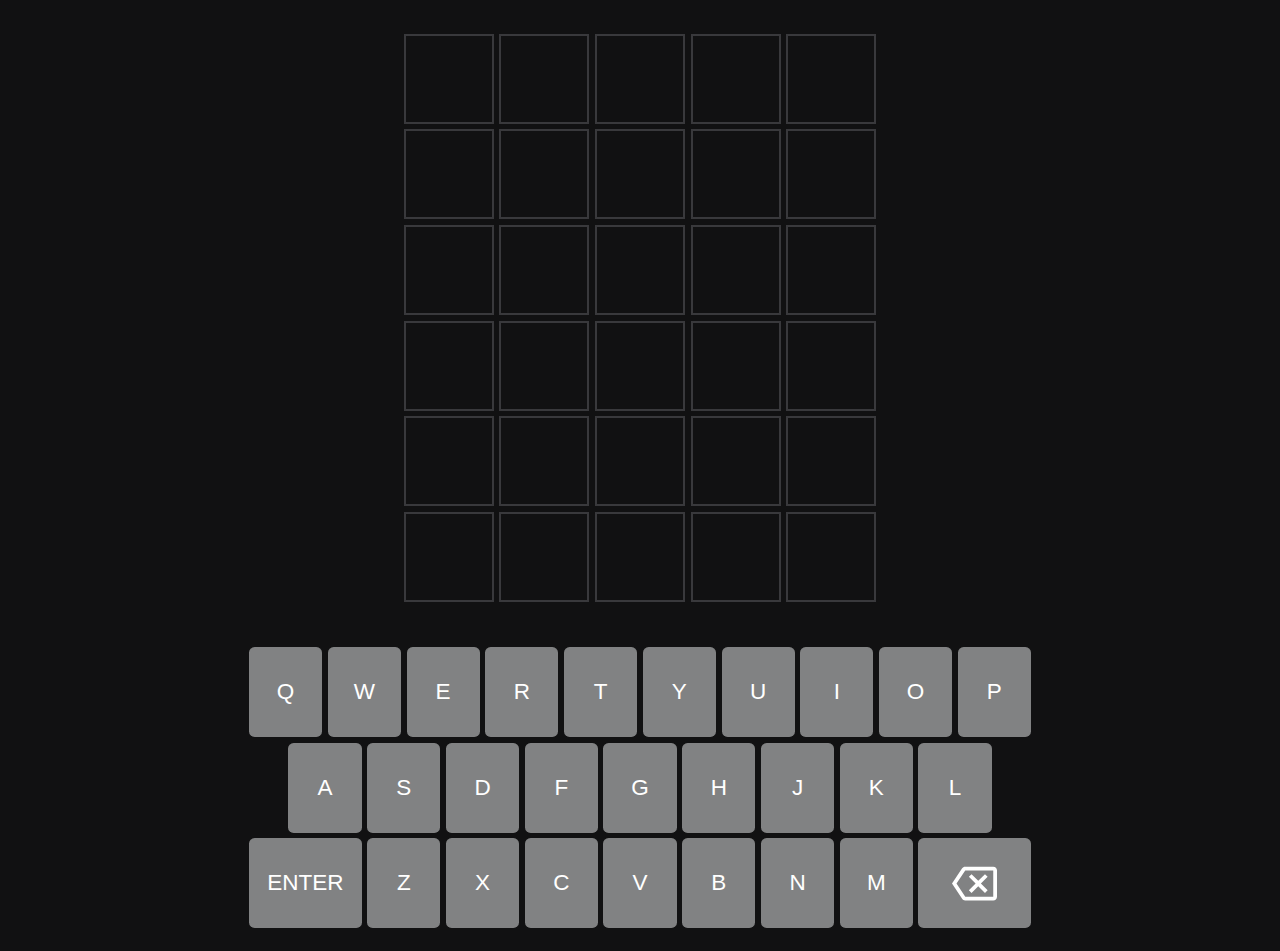
<file: index.html>
<!DOCTYPE html>
<html lang="en">
  <head>
    <meta charset="UTF-8" />
    <meta http-equiv="X-UA-Compatible" content="IE=edge" />
    <meta name="viewport" content="width=device-width, initial-scale=1.0" />
    <link rel="stylesheet" href="styles.css" />
    <title>Wordle Clone</title>
    <script src="script.js" defer></script>
  </head>
  <body>
    <div class="alert-container" data-alert-container></div>
    <div data-guess-grid class="guess-grid">
      <div class="tile"></div>
      <div class="tile"></div>
      <div class="tile"></div>
      <div class="tile"></div>
      <div class="tile"></div>
      <div class="tile"></div>
      <div class="tile"></div>
      <div class="tile"></div>
      <div class="tile"></div>
      <div class="tile"></div>
      <div class="tile"></div>
      <div class="tile"></div>
      <div class="tile"></div>
      <div class="tile"></div>
      <div class="tile"></div>
      <div class="tile"></div>
      <div class="tile"></div>
      <div class="tile"></div>
      <div class="tile"></div>
      <div class="tile"></div>
      <div class="tile"></div>
      <div class="tile"></div>
      <div class="tile"></div>
      <div class="tile"></div>
      <div class="tile"></div>
      <div class="tile"></div>
      <div class="tile"></div>
      <div class="tile"></div>
      <div class="tile"></div>
      <div class="tile"></div>
    </div>
    <div data-keyboard class="keyboard">
      <button class="key" data-key="Q">Q</button>
      <button class="key" data-key="W">W</button>
      <button class="key" data-key="E">E</button>
      <button class="key" data-key="R">R</button>
      <button class="key" data-key="T">T</button>
      <button class="key" data-key="Y">Y</button>
      <button class="key" data-key="U">U</button>
      <button class="key" data-key="I">I</button>
      <button class="key" data-key="O">O</button>
      <button class="key" data-key="P">P</button>
      <div class="space"></div>
      <button class="key" data-key="A">A</button>
      <button class="key" data-key="S">S</button>
      <button class="key" data-key="D">D</button>
      <button class="key" data-key="F">F</button>
      <button class="key" data-key="G">G</button>
      <button class="key" data-key="H">H</button>
      <button class="key" data-key="J">J</button>
      <button class="key" data-key="K">K</button>
      <button class="key" data-key="L">L</button>
      <div class="space"></div>
      <button data-enter class="key large">Enter</button>
      <button class="key" data-key="Z">Z</button>
      <button class="key" data-key="X">X</button>
      <button class="key" data-key="C">C</button>
      <button class="key" data-key="V">V</button>
      <button class="key" data-key="B">B</button>
      <button class="key" data-key="N">N</button>
      <button class="key" data-key="M">M</button>
      <button data-delete class="key large">
        <svg
          xmlns="http://www.w3.org/2000/svg"
          height="24"
          viewBox="0 0 24 24"
          width="24"
        >
          <path
            fill="var(--color-tone-1)"
            d="M22 3H7c-.69 0-1.23.35-1.59.88L0 12l5.41 8.11c.36.53.9.89 1.59.89h15c1.1 0 2-.9 2-2V5c0-1.1-.9-2-2-2zm0 16H7.07L2.4 12l4.66-7H22v14zm-11.59-2L14 13.41 17.59 17 19 15.59 15.41 12 19 8.41 17.59 7 14 10.59 10.41 7 9 8.41 12.59 12 9 15.59z"
          ></path>
        </svg>
      </button>
    </div>
  </body>
</html>
</file>
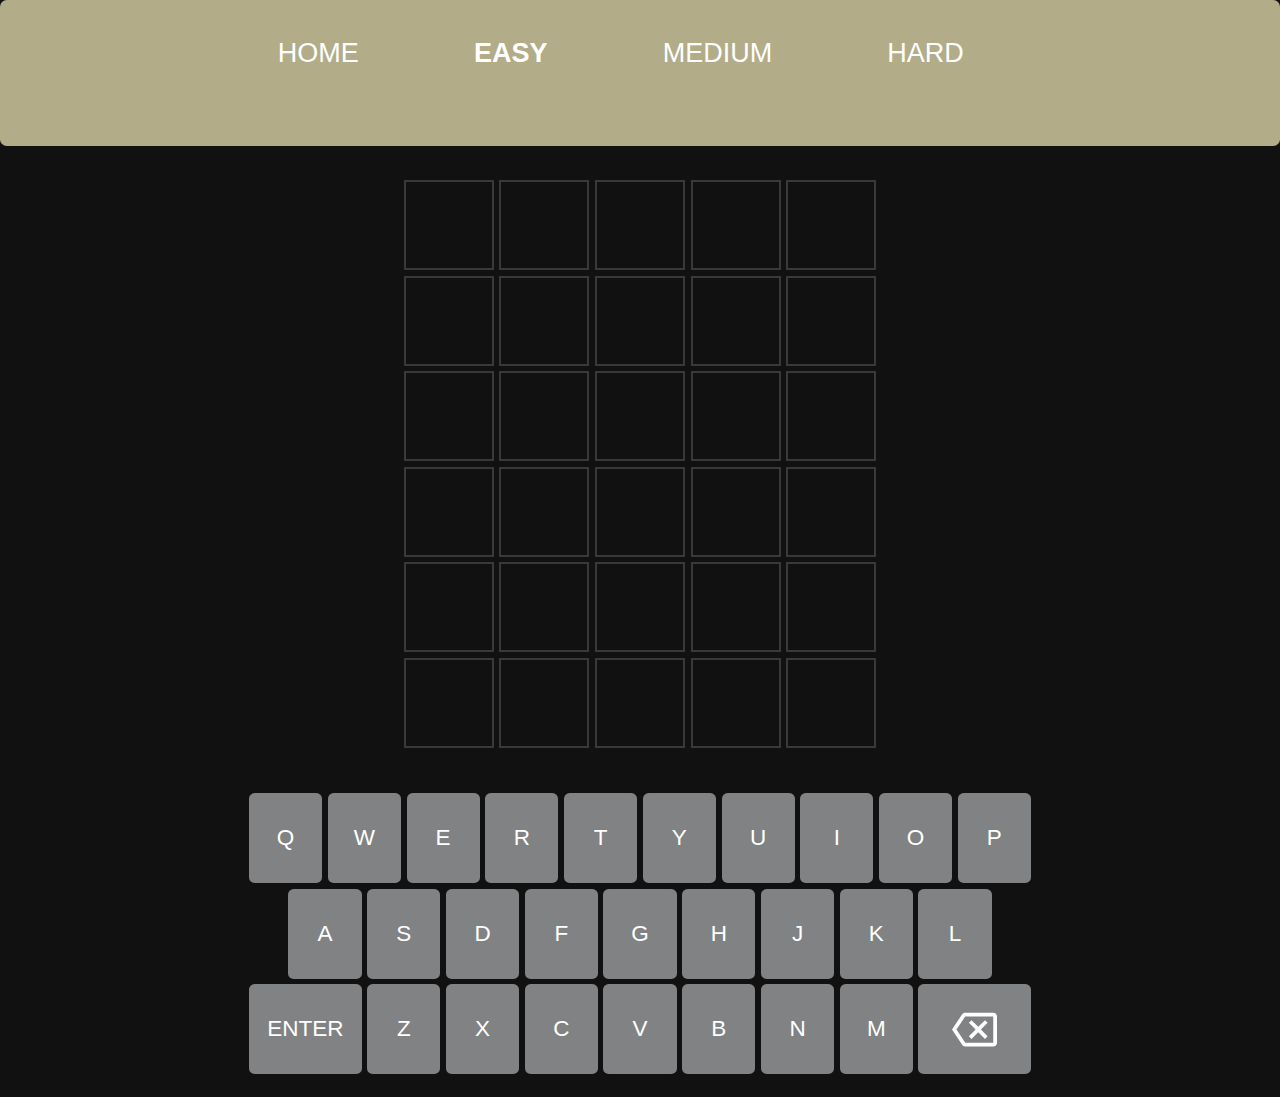
<file: easy.html>
<!DOCTYPE html>
<html lang="en">
  <head>
    <meta charset="UTF-8" />
    <meta http-equiv="X-UA-Compatible" content="IE=edge" />
    <meta name="viewport" content="width=device-width, initial-scale=1.0" />
    <link rel="stylesheet" href="styles.css" />
    <title>Happy Bday Nick</title>
    <script src="script.js" defer></script>
  </head>
  <body>
    <div title>
      <div class="topnav">
        <a href="./index.html" class="navopt">Home</a>
        <a href="./easy.html" class="navopt activenav">Easy</a>
        <a href="./medium.html" class="navopt">Medium</a>
        <a href="./hard.html" class="navopt">Hard</a>
      </div>      
    </div>
    <div class="alert-container" data-alert-container></div>
    <div data-guess-grid class="guess-grid">
      <div class="tile"></div>
      <div class="tile"></div>
      <div class="tile"></div>
      <div class="tile"></div>
      <div class="tile"></div>
      <div class="tile"></div>
      <div class="tile"></div>
      <div class="tile"></div>
      <div class="tile"></div>
      <div class="tile"></div>
      <div class="tile"></div>
      <div class="tile"></div>
      <div class="tile"></div>
      <div class="tile"></div>
      <div class="tile"></div>
      <div class="tile"></div>
      <div class="tile"></div>
      <div class="tile"></div>
      <div class="tile"></div>
      <div class="tile"></div>
      <div class="tile"></div>
      <div class="tile"></div>
      <div class="tile"></div>
      <div class="tile"></div>
      <div class="tile"></div>
      <div class="tile"></div>
      <div class="tile"></div>
      <div class="tile"></div>
      <div class="tile"></div>
      <div class="tile"></div>
    </div>
    <div data-keyboard class="keyboard">
      <button class="key" data-key="Q">Q</button>
      <button class="key" data-key="W">W</button>
      <button class="key" data-key="E">E</button>
      <button class="key" data-key="R">R</button>
      <button class="key" data-key="T">T</button>
      <button class="key" data-key="Y">Y</button>
      <button class="key" data-key="U">U</button>
      <button class="key" data-key="I">I</button>
      <button class="key" data-key="O">O</button>
      <button class="key" data-key="P">P</button>
      <div class="space"></div>
      <button class="key" data-key="A">A</button>
      <button class="key" data-key="S">S</button>
      <button class="key" data-key="D">D</button>
      <button class="key" data-key="F">F</button>
      <button class="key" data-key="G">G</button>
      <button class="key" data-key="H">H</button>
      <button class="key" data-key="J">J</button>
      <button class="key" data-key="K">K</button>
      <button class="key" data-key="L">L</button>
      <div class="space"></div>
      <button data-enter class="key large">Enter</button>
      <button class="key" data-key="Z">Z</button>
      <button class="key" data-key="X">X</button>
      <button class="key" data-key="C">C</button>
      <button class="key" data-key="V">V</button>
      <button class="key" data-key="B">B</button>
      <button class="key" data-key="N">N</button>
      <button class="key" data-key="M">M</button>
      <button data-delete class="key large">
        <svg
          xmlns="http://www.w3.org/2000/svg"
          height="24"
          viewBox="0 0 24 24"
          width="24"
        >
          <path
            fill="var(--color-tone-1)"
            d="M22 3H7c-.69 0-1.23.35-1.59.88L0 12l5.41 8.11c.36.53.9.89 1.59.89h15c1.1 0 2-.9 2-2V5c0-1.1-.9-2-2-2zm0 16H7.07L2.4 12l4.66-7H22v14zm-11.59-2L14 13.41 17.59 17 19 15.59 15.41 12 19 8.41 17.59 7 14 10.59 10.41 7 9 8.41 12.59 12 9 15.59z"
          ></path>
        </svg>
      </button>
    </div>
  </body>
</html>
</file>
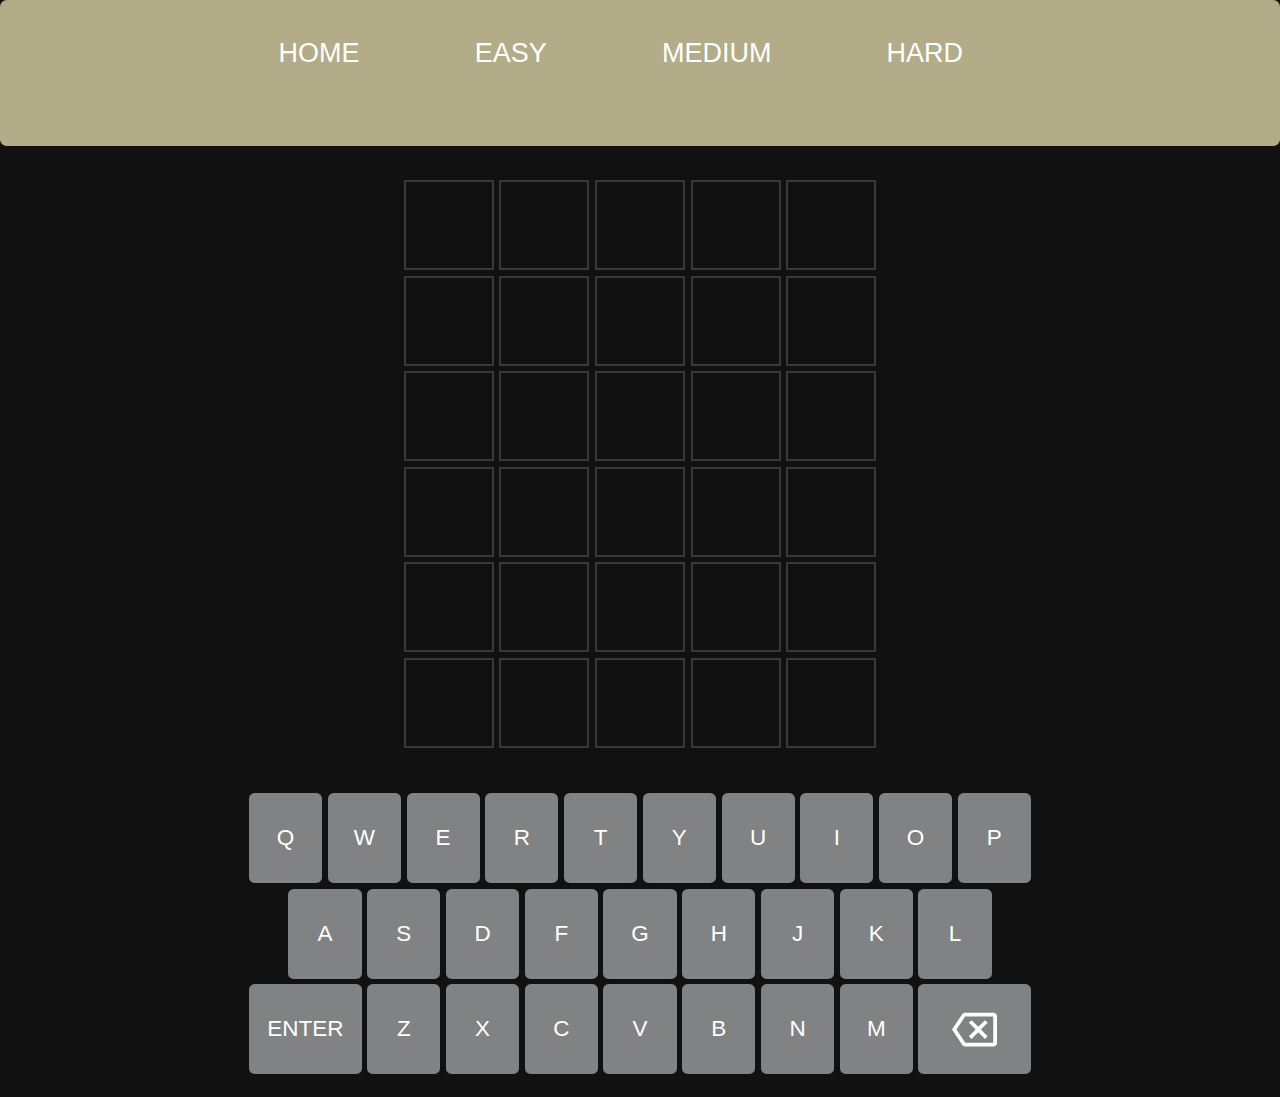
<file: hard.html>
<!DOCTYPE html>
<html lang="en">
  <head>
    <meta charset="UTF-8" />
    <meta http-equiv="X-UA-Compatible" content="IE=edge" />
    <meta name="viewport" content="width=device-width, initial-scale=1.0" />
    <link rel="stylesheet" href="styles.css" />
    <title>Happy Bday Nick</title>
    <script src="script.js" defer></script>
  </head>
  <body>
    <div title>
      <div class="topnav">
        <a href="./index.html" class="navopt">Home</a>
        <a href="./easy.html" class="navopt">Easy</a>
        <a href="./medium.html" class="navopt">Medium</a>
        <a href="./hard.html" class="navopt active">Hard</a>
      </div>      
    </div>
    <div class="alert-container" data-alert-container></div>
    <div data-guess-grid class="guess-grid">
      <div class="tile"></div>
      <div class="tile"></div>
      <div class="tile"></div>
      <div class="tile"></div>
      <div class="tile"></div>
      <div class="tile"></div>
      <div class="tile"></div>
      <div class="tile"></div>
      <div class="tile"></div>
      <div class="tile"></div>
      <div class="tile"></div>
      <div class="tile"></div>
      <div class="tile"></div>
      <div class="tile"></div>
      <div class="tile"></div>
      <div class="tile"></div>
      <div class="tile"></div>
      <div class="tile"></div>
      <div class="tile"></div>
      <div class="tile"></div>
      <div class="tile"></div>
      <div class="tile"></div>
      <div class="tile"></div>
      <div class="tile"></div>
      <div class="tile"></div>
      <div class="tile"></div>
      <div class="tile"></div>
      <div class="tile"></div>
      <div class="tile"></div>
      <div class="tile"></div>
    </div>
    <div data-keyboard class="keyboard">
      <button class="key" data-key="Q">Q</button>
      <button class="key" data-key="W">W</button>
      <button class="key" data-key="E">E</button>
      <button class="key" data-key="R">R</button>
      <button class="key" data-key="T">T</button>
      <button class="key" data-key="Y">Y</button>
      <button class="key" data-key="U">U</button>
      <button class="key" data-key="I">I</button>
      <button class="key" data-key="O">O</button>
      <button class="key" data-key="P">P</button>
      <div class="space"></div>
      <button class="key" data-key="A">A</button>
      <button class="key" data-key="S">S</button>
      <button class="key" data-key="D">D</button>
      <button class="key" data-key="F">F</button>
      <button class="key" data-key="G">G</button>
      <button class="key" data-key="H">H</button>
      <button class="key" data-key="J">J</button>
      <button class="key" data-key="K">K</button>
      <button class="key" data-key="L">L</button>
      <div class="space"></div>
      <button data-enter class="key large">Enter</button>
      <button class="key" data-key="Z">Z</button>
      <button class="key" data-key="X">X</button>
      <button class="key" data-key="C">C</button>
      <button class="key" data-key="V">V</button>
      <button class="key" data-key="B">B</button>
      <button class="key" data-key="N">N</button>
      <button class="key" data-key="M">M</button>
      <button data-delete class="key large">
        <svg
          xmlns="http://www.w3.org/2000/svg"
          height="24"
          viewBox="0 0 24 24"
          width="24"
        >
          <path
            fill="var(--color-tone-1)"
            d="M22 3H7c-.69 0-1.23.35-1.59.88L0 12l5.41 8.11c.36.53.9.89 1.59.89h15c1.1 0 2-.9 2-2V5c0-1.1-.9-2-2-2zm0 16H7.07L2.4 12l4.66-7H22v14zm-11.59-2L14 13.41 17.59 17 19 15.59 15.41 12 19 8.41 17.59 7 14 10.59 10.41 7 9 8.41 12.59 12 9 15.59z"
          ></path>
        </svg>
      </button>
    </div>
  </body>
</html>
</file>
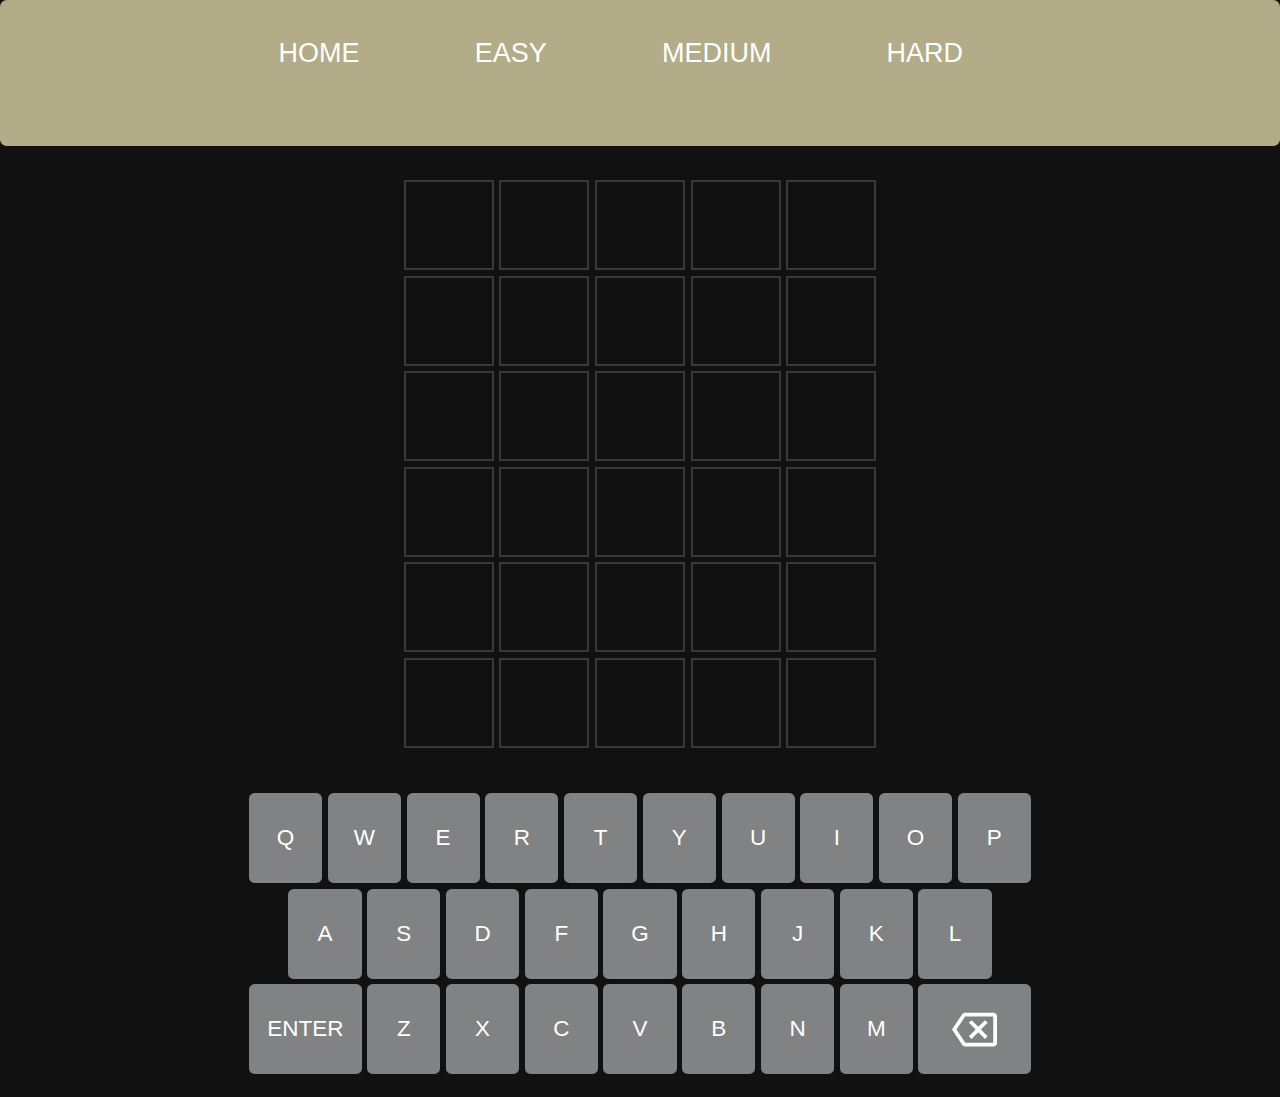
<file: medium.html>
<!DOCTYPE html>
<html lang="en">
  <head>
    <meta charset="UTF-8" />
    <meta http-equiv="X-UA-Compatible" content="IE=edge" />
    <meta name="viewport" content="width=device-width, initial-scale=1.0" />
    <link rel="stylesheet" href="styles.css" />
    <title>Happy Bday Nick</title>
    <script src="script.js" defer></script>
  </head>
  <body>
    <div title>
      <div class="topnav">
        <a href="./index.html" class="navopt">Home</a>
        <a href="./easy.html" class="navopt">Easy</a>
        <a href="./medium.html" class="navopt active">Medium</a>
        <a href="./hard.html" class="navopt">Hard</a>
      </div>      
    </div>
    <div class="alert-container" data-alert-container></div>
    <div data-guess-grid class="guess-grid">
      <div class="tile"></div>
      <div class="tile"></div>
      <div class="tile"></div>
      <div class="tile"></div>
      <div class="tile"></div>
      <div class="tile"></div>
      <div class="tile"></div>
      <div class="tile"></div>
      <div class="tile"></div>
      <div class="tile"></div>
      <div class="tile"></div>
      <div class="tile"></div>
      <div class="tile"></div>
      <div class="tile"></div>
      <div class="tile"></div>
      <div class="tile"></div>
      <div class="tile"></div>
      <div class="tile"></div>
      <div class="tile"></div>
      <div class="tile"></div>
      <div class="tile"></div>
      <div class="tile"></div>
      <div class="tile"></div>
      <div class="tile"></div>
      <div class="tile"></div>
      <div class="tile"></div>
      <div class="tile"></div>
      <div class="tile"></div>
      <div class="tile"></div>
      <div class="tile"></div>
    </div>
    <div data-keyboard class="keyboard">
      <button class="key" data-key="Q">Q</button>
      <button class="key" data-key="W">W</button>
      <button class="key" data-key="E">E</button>
      <button class="key" data-key="R">R</button>
      <button class="key" data-key="T">T</button>
      <button class="key" data-key="Y">Y</button>
      <button class="key" data-key="U">U</button>
      <button class="key" data-key="I">I</button>
      <button class="key" data-key="O">O</button>
      <button class="key" data-key="P">P</button>
      <div class="space"></div>
      <button class="key" data-key="A">A</button>
      <button class="key" data-key="S">S</button>
      <button class="key" data-key="D">D</button>
      <button class="key" data-key="F">F</button>
      <button class="key" data-key="G">G</button>
      <button class="key" data-key="H">H</button>
      <button class="key" data-key="J">J</button>
      <button class="key" data-key="K">K</button>
      <button class="key" data-key="L">L</button>
      <div class="space"></div>
      <button data-enter class="key large">Enter</button>
      <button class="key" data-key="Z">Z</button>
      <button class="key" data-key="X">X</button>
      <button class="key" data-key="C">C</button>
      <button class="key" data-key="V">V</button>
      <button class="key" data-key="B">B</button>
      <button class="key" data-key="N">N</button>
      <button class="key" data-key="M">M</button>
      <button data-delete class="key large">
        <svg
          xmlns="http://www.w3.org/2000/svg"
          height="24"
          viewBox="0 0 24 24"
          width="24"
        >
          <path
            fill="var(--color-tone-1)"
            d="M22 3H7c-.69 0-1.23.35-1.59.88L0 12l5.41 8.11c.36.53.9.89 1.59.89h15c1.1 0 2-.9 2-2V5c0-1.1-.9-2-2-2zm0 16H7.07L2.4 12l4.66-7H22v14zm-11.59-2L14 13.41 17.59 17 19 15.59 15.41 12 19 8.41 17.59 7 14 10.59 10.41 7 9 8.41 12.59 12 9 15.59z"
          ></path>
        </svg>
      </button>
    </div>
  </body>
</html>
</file>
<file: styles.css>
*,
*::after,
*::before {
  box-sizing: border-box;
  font-family: Arial;
}

body {
  background-color: hsl(240, 3%, 7%);
  display: flex;
  flex-direction: column;
  height: 100%;
  min-height: 70vh;
  min-width: 70vw;
  margin: 0;
  padding: 0;
  padding-bottom: 1em;
  font-size: clamp(0.7rem, 2.5vmin, 4rem);
}

.topnav {
  font-size: clamp(0.7rem, 3vmin, 5rem);
  border: none;
  padding: 0;
  display: flex;
  justify-content: center;
  align-items: center;
  text-align: center;
  text-transform: uppercase;
  background-color: #B2AC88; 
  color: white;
  fill: white;
  border-radius: 0.25em;
  cursor: pointer;
  user-select: none;  
}

.navopt {
  color: white;
  fill: white;
  text-decoration: none; 
  margin: 1%;
  padding: 2% 5% 5% 2%;
  display: flex;
  justify-content: center;
  align-items: center;
}

.activenav {
  text-decoration: none; 
  font-weight: bold;
  color: white;
  fill: white;
}

.bday-message {
  font-size: inherit;
  border: none;
  padding: 0;
  display: flex;
  justify-content: center;
  align-items: center;
  text-align: center;
  background-color: #B2AC88; 
  color: white;
  fill: white;
  border-radius: 0.25em;
  width: 100%;
  cursor: pointer;
  user-select: none;
  word-break: break-word;
  white-space: normal;
}

.presents {
  font-size: inherit;
  background-color: white; 
}

.keyboard {
  display: grid;
  grid-template-columns: repeat(20, minmax(auto, 1.5em));
  grid-auto-rows: 4em;
  gap: 0.25em;
  justify-content: center;
}

.key {
  font-size: inherit;
  grid-column: span 2;
  border: none;
  padding: 0;
  display: flex;
  justify-content: center;
  align-items: center;
  background-color: hsl(
    var(--hue, 200),
    var(--saturation, 1%),
    calc(var(--lightness-offset, 0%) + var(--lightness, 51%))
  );
  color: white;
  fill: white;
  text-transform: uppercase;
  border-radius: 0.25em;
  cursor: pointer;
  user-select: none;
}

.key.large {
  grid-column: span 3;
}

.key > svg {
  width: 2em;
  height: 2em;
}

.key:hover,
.key:focus {
  --lightness-offset: 10%;
}

.key.wrong {
  --lightness: 23%;
}

.key.wrong-location {
  --hue: 49;
  --saturation: 51%;
  --lightness: 47%;
}

.key.correct {
  --hue: 115;
  --saturation: 29%;
  --lightness: 43%;
}

.guess-grid {
  display: grid;
  justify-content: center;
  align-content: center;
  flex-grow: 1;
  grid-template-columns: repeat(5, 4em);
  grid-template-rows: repeat(6, 4em);
  gap: 0.25em;
  margin-bottom: 2em;
  margin-top: 1.5em;
}

.tile {
  font-size: 2em;
  color: white;
  border: 0.05em solid hsl(240, 2%, 23%);
  text-transform: uppercase;
  font-weight: bold;
  display: flex;
  justify-content: center;
  align-items: center;
  user-select: none;
  transition: transform 250ms linear;
}

.tile[data-state="active"] {
  border-color: hsl(200, 1%, 34%);
}

.tile[data-state="wrong"] {
  border: none;
  background-color: hsl(240, 2%, 23%);
}

.tile[data-state="wrong-location"] {
  border: none;
  background-color: hsl(49, 51%, 47%);
}

.tile[data-state="correct"] {
  border: none;
  background-color: hsl(115, 29%, 43%);
}

.tile.shake {
  animation: shake 250ms ease-in-out;
}

.tile.dance {
  animation: dance 500ms ease-in-out;
}

.tile.flip {
  transform: rotateX(90deg);
}

@keyframes shake {
  10% {
    transform: translateX(-5%);
  }

  30% {
    transform: translateX(5%);
  }

  50% {
    transform: translateX(7.5%);
  }

  70% {
    transform: translateX(7.5%);
  }

  90% {
    transform: translateX(5%);
  }

  100% {
    transform: translateX(0);
  }
}

@keyframes dance {
  20% {
    transform: translateY(-50%);
  }

  40% {
    transform: translateY(5%);
  }

  60% {
    transform: translateY(-25%);
  }

  80% {
    transform: translateY(2.5%);
  }

  90% {
    transform: translateY(-5%);
  }

  100% {
    transform: translateY(0);
  }
}

.alert-container {
  position: fixed;
  top: 10vh;
  left: 50vw;
  transform: translateX(-50%);
  z-index: 1;
  display: flex;
  flex-direction: column;
  align-items: center;
}

.alert {
  pointer-events: none;
  background-color: hsl(204, 7%, 85%);
  padding: 0.75em;
  border-radius: 0.25em;
  opacity: 1;
  transition: opacity 500ms ease-in-out;
  margin-bottom: 0.5em;
}

.alert:last-child {
  margin-bottom: 0;
}

.alert.hide {
  opacity: 0;
}


body {
  margin: 0;
}

#balloon-container {
  height: 100vh;
  padding: 1em;
  box-sizing: border-box;
  display: flex;
  flex-wrap: wrap;
  overflow: hidden;
  transition: opacity 500ms;
}

.balloon {
  height: 125px;
  width: 105px;
  border-radius: 75% 75% 70% 70%;
  position: relative;
}

.balloon:before {
  content: "";
  height: 75px;
  width: 1px;
  padding: 1px;
  background-color: #FDFD96;
  display: block;
  position: absolute;
  top: 125px;
  left: 0;
  right: 0;
  margin: auto;
}

.balloon:after {
    content: "▲";
    text-align: center;
    display: block;
    position: absolute;
    color: inherit;
    top: 120px;
    left: 0;
    right: 0;
    margin: auto;
}

@keyframes float {
  from {transform: translateY(100vh);
  opacity: 1;}
  to {transform: translateY(-300vh);
  opacity: 0;}
}
</file>
